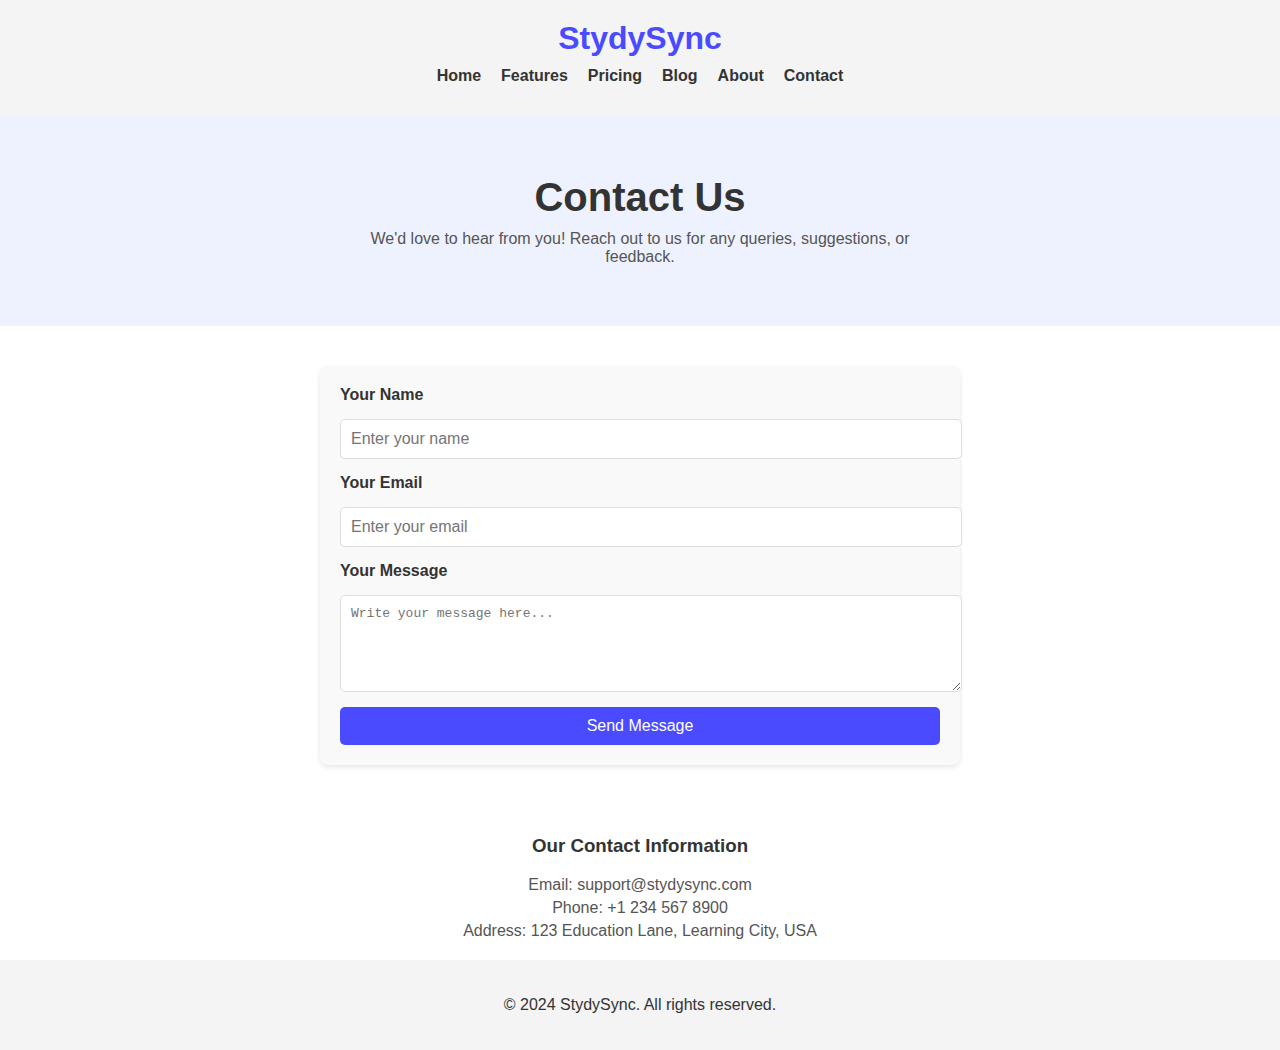
<file: contactus.html>
<!DOCTYPE html>
<html lang="en">
<head>
    <meta charset="UTF-8">
    <meta name="viewport" content="width=device-width, initial-scale=1.0">
    <title>Contact Us - StydySync</title>
    <link rel="stylesheet" href="contactus.css">
</head>
<body>
    <!-- Header -->
    <header>
        <h1>StydySync</h1>
        <nav>
            <a href="index.html">Home</a>
            <a href="features.html">Features</a>
            <a href="pricing.html">Pricing</a>
            <a href="blog.html">Blog</a>
            <a href="aboutus.html">About</a>
            <a href="contactus.html">Contact</a>
        </nav>
    </header>

    <!-- Hero Section -->
    <section class="contact-hero">
        <h2>Contact Us</h2>
        <p>We'd love to hear from you! Reach out to us for any queries, suggestions, or feedback.</p>
    </section>

    <!-- Contact Form -->
    <section class="contact-form">
        <form action="#" method="POST">
            <label for="name">Your Name</label>
            <input type="text" id="name" name="name" placeholder="Enter your name" required>

            <label for="email">Your Email</label>
            <input type="email" id="email" name="email" placeholder="Enter your email" required>

            <label for="message">Your Message</label>
            <textarea id="message" name="message" rows="5" placeholder="Write your message here..." required></textarea>

            <button type="submit">Send Message</button>
        </form>
    </section>

    <!-- Contact Info -->
    <section class="contact-info">
        <h3>Our Contact Information</h3>
        <p>Email: support@stydysync.com</p>
        <p>Phone: +1 234 567 8900</p>
        <p>Address: 123 Education Lane, Learning City, USA</p>
    </section>

    <!-- Footer -->
    <footer>
        <p>&copy; 2024 StydySync. All rights reserved.</p>
    </footer>
</body>
</html>
</file>
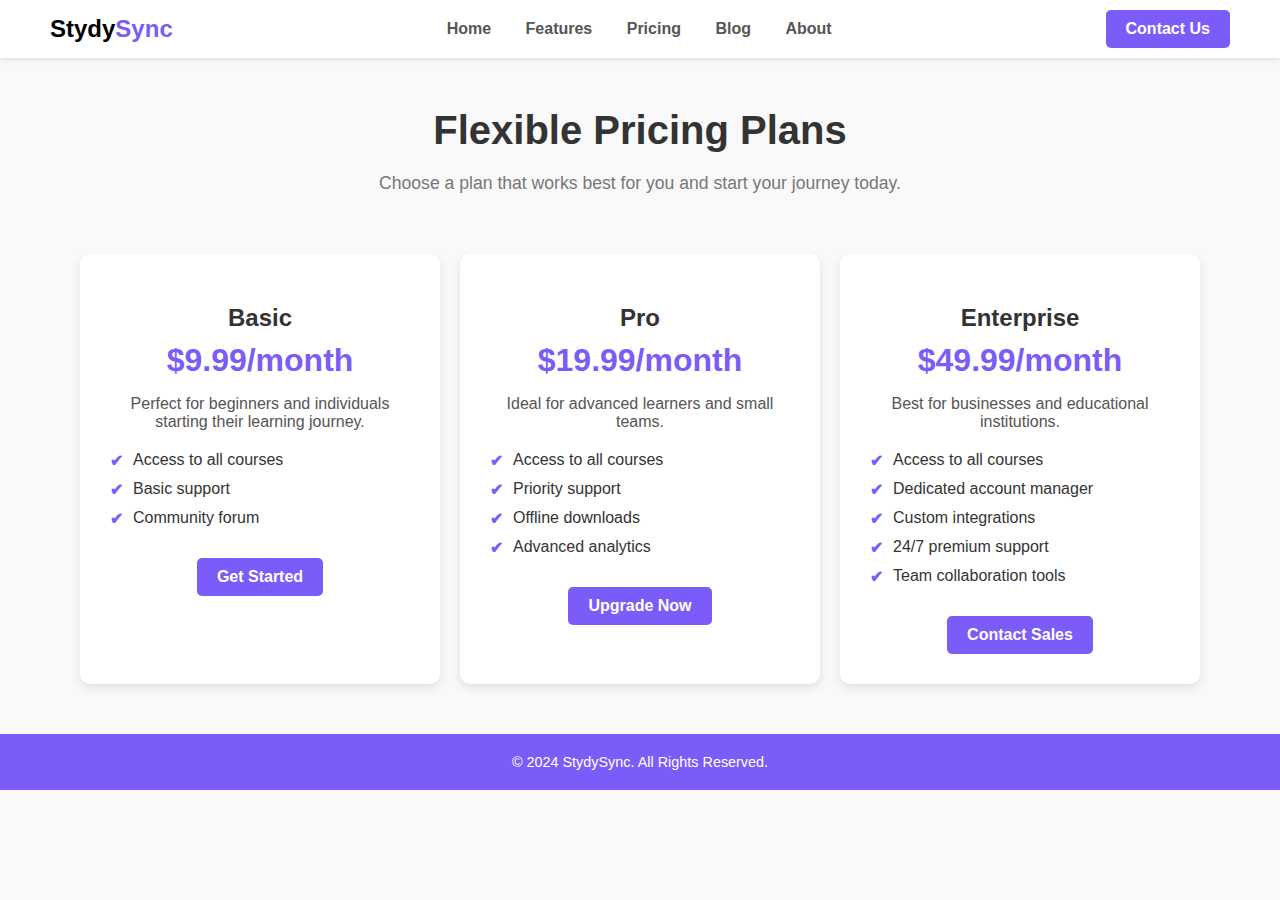
<file: pricing.html>
<!DOCTYPE html>
<html lang="en">
<head>
    <meta charset="UTF-8">
    <meta name="viewport" content="width=device-width, initial-scale=1.0">
    <title>Pricing - StydySync</title>
    <link rel="stylesheet" href="pricing.css">
</head>
<body>
    <!-- Header -->
    <header>
        <div class="logo">Stydy<span>Sync</span></div>
        <nav>
            <a href="index.html">Home</a>
            <a href="features.html">Features</a>
            <a href="pricing.html">Pricing</a>
            <a href="blog.html">Blog</a>
            <a href="aboutus.html">About</a>
        </nav>
        <a href="#" class="btn-contact">Contact Us</a>
    </header>

    <!-- Page Title -->
    <h1 class="page-title">Flexible Pricing Plans</h1>
    <p class="subtitle">Choose a plan that works best for you and start your journey today.</p>

    <!-- Pricing Section -->
    <div class="pricing-container">
        <!-- Basic Plan -->
        <div class="pricing-plan">
            <h2 class="plan-title">Basic</h2>
            <p class="plan-price">$9.99/month</p>
            <p class="plan-description">Perfect for beginners and individuals starting their learning journey.</p>
            <ul class="plan-features">
                <li>Access to all courses</li>
                <li>Basic support</li>
                <li>Community forum</li>
            </ul>
            <a href="#" class="btn-plan">Get Started</a>
        </div>

        <!-- Pro Plan -->
        <div class="pricing-plan">
            <h2 class="plan-title">Pro</h2>
            <p class="plan-price">$19.99/month</p>
            <p class="plan-description">Ideal for advanced learners and small teams.</p>
            <ul class="plan-features">
                <li>Access to all courses</li>
                <li>Priority support</li>
                <li>Offline downloads</li>
                <li>Advanced analytics</li>
            </ul>
            <a href="#" class="btn-plan">Upgrade Now</a>
        </div>

        <!-- Enterprise Plan -->
        <div class="pricing-plan">
            <h2 class="plan-title">Enterprise</h2>
            <p class="plan-price">$49.99/month</p>
            <p class="plan-description">Best for businesses and educational institutions.</p>
            <ul class="plan-features">
                <li>Access to all courses</li>
                <li>Dedicated account manager</li>
                <li>Custom integrations</li>
                <li>24/7 premium support</li>
                <li>Team collaboration tools</li>
            </ul>
            <a href="#" class="btn-plan">Contact Sales</a>
        </div>
    </div>

    <!-- Footer -->
    <footer>
        © 2024 StydySync. All Rights Reserved.
    </footer>
</body>
</html>
</file>
<file: contactus.css>
body {
    margin: 0;
    font-family: Arial, sans-serif;
    color: #333;
}
header {
    background-color: #f4f4f4;
    padding: 20px;
    text-align: center;
}
header h1 {
    color: #4A4AFF;
    margin: 0;
}
nav {
    display: flex;
    justify-content: center;
    gap: 20px;
    margin: 10px 0;
}
nav a {
    text-decoration: none;
    color: #333;
    font-weight: bold;
}
nav a:hover {
    color: #4A4AFF;
}
.contact-hero {
    background-color: #EEF2FF;
    padding: 60px 20px;
    text-align: center;
}
.contact-hero h2 {
    font-size: 2.5em;
    margin: 0 0 10px;
}
.contact-hero p {
    max-width: 600px;
    margin: 0 auto;
    color: #555;
}
.contact-form {
    display: flex;
    flex-direction: column;
    align-items: center;
    padding: 40px 20px;
}
form {
    display: flex;
    flex-direction: column;
    gap: 15px;
    max-width: 600px;
    width: 100%;
    background-color: #f9f9f9;
    padding: 20px;
    border-radius: 8px;
    box-shadow: 0 2px 5px rgba(0, 0, 0, 0.1);
}
form label {
    font-weight: bold;
}
form input, form textarea {
    width: 100%;
    padding: 10px;
    border: 1px solid #ddd;
    border-radius: 5px;
    font-size: 1em;
}
form button {
    background-color: #4A4AFF;
    color: #fff;
    padding: 10px 20px;
    border: none;
    border-radius: 5px;
    font-size: 1em;
    cursor: pointer;
    transition: background-color 0.3s;
}
form button:hover {
    background-color: #3333FF;
}
.contact-info {
    text-align: center;
    margin-top: 30px;
}
.contact-info p {
    margin: 5px 0;
    color: #555;
}
footer {
    background-color: #f4f4f4;
    text-align: center;
    padding: 20px;
    margin-top: 20px;
}
</file>
<file: pricing.css>
body {
    font-family: Arial, sans-serif;
    margin: 0;
    padding: 0;
    background-color: #f9f9f9;
    color: #333;
}

/* Navbar */
header {
    display: flex;
    justify-content: space-between;
    align-items: center;
    padding: 10px 50px;
    background-color: #fff;
    box-shadow: 0px 2px 5px rgba(0, 0, 0, 0.1);
}

.logo {
    font-size: 1.5rem;
    font-weight: bold;
    color: #000;
}

.logo span {
    color: #7b5cf9;
}

nav a {
    text-decoration: none;
    color: #555;
    margin: 0 15px;
    font-weight: 600;
}

.btn-contact {
    background-color: #7b5cf9;
    color: #fff;
    padding: 10px 20px;
    border: none;
    border-radius: 5px;
    text-decoration: none;
    font-weight: bold;
}

/* Page Title */
.page-title {
    text-align: center;
    margin: 50px 0 20px;
    font-size: 2.5rem;
    font-weight: bold;
}

.subtitle {
    text-align: center;
    margin-bottom: 40px;
    color: #777;
    font-size: 1.1rem;
}

/* Pricing Plans */
.pricing-container {
    display: flex;
    justify-content: center;
    gap: 20px;
    flex-wrap: wrap;
    max-width: 1200px;
    margin: 0 auto;
    padding: 20px;
}

.pricing-plan {
    width: 300px;
    padding: 30px;
    background-color: #fff;
    box-shadow: 0 4px 10px rgba(0, 0, 0, 0.1);
    border-radius: 10px;
    text-align: center;
}

.plan-title {
    font-size: 1.5rem;
    font-weight: bold;
    margin-bottom: 10px;
    color: #333;
}

.plan-price {
    font-size: 2rem;
    color: #7b5cf9;
    margin: 10px 0;
    font-weight: bold;
}

.plan-description {
    color: #555;
    margin-bottom: 20px;
}

.plan-features {
    list-style: none;
    padding: 0;
    margin: 0;
    text-align: left;
}

.plan-features li {
    margin: 10px 0;
    display: flex;
    align-items: center;
}

.plan-features li::before {
    content: "✔";
    color: #7b5cf9;
    margin-right: 10px;
    font-weight: bold;
}

.btn-plan {
    display: inline-block;
    margin-top: 20px;
    padding: 10px 20px;
    background-color: #7b5cf9;
    color: #fff;
    border: none;
    border-radius: 5px;
    text-decoration: none;
    font-weight: bold;
}

footer {
    text-align: center;
    padding: 20px 0;
    background-color: #7b5cf9;
    color: #fff;
    font-size: 0.9rem;
    margin-top: 30px;
}
</file>
